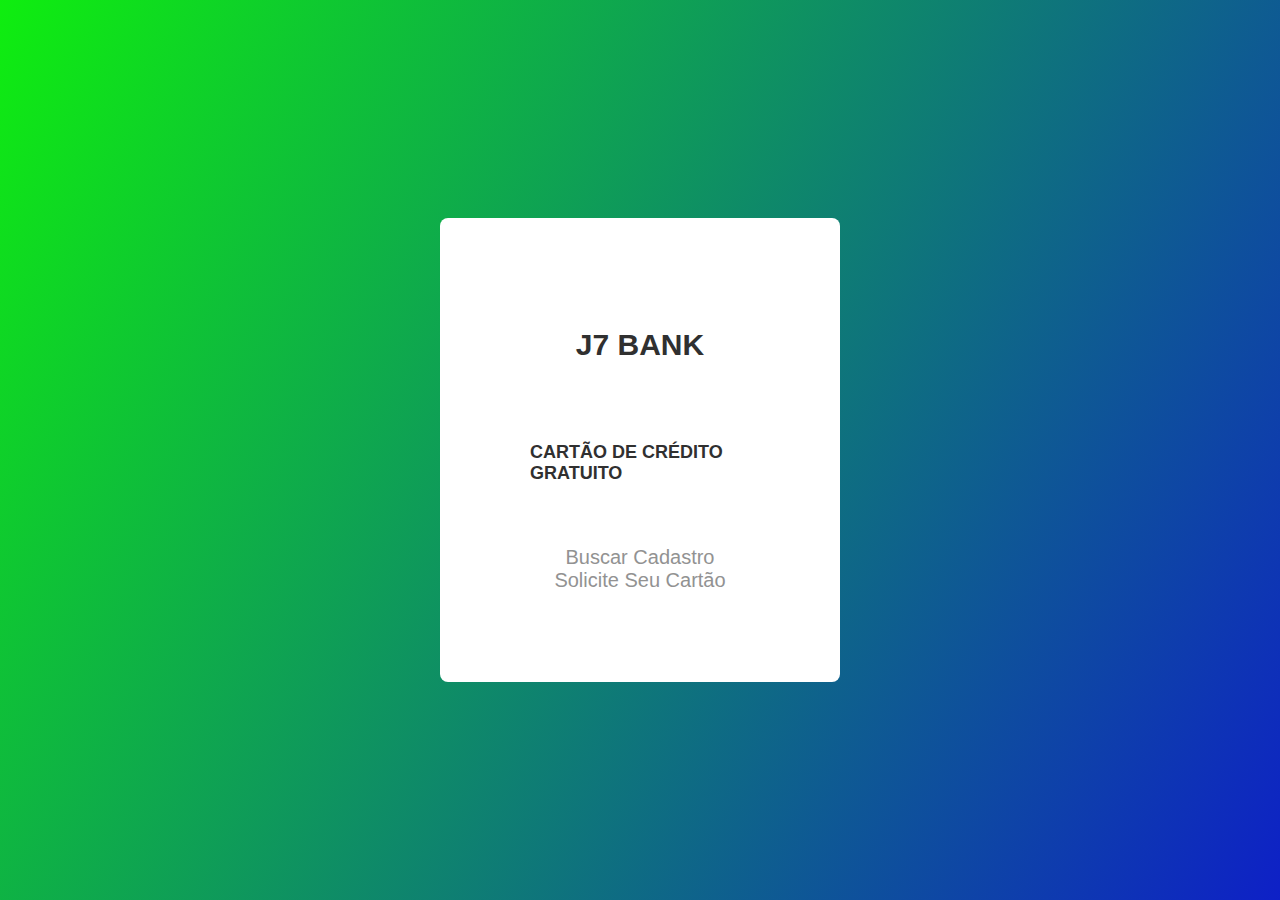
<file: index.html>
<!DOCTYPE html>
<html lang="pt-br">
<head>
    <meta charset="UTF-8">
    <meta http-equiv="X-UA-Compatible" content="IE=edge">
    <meta name="viewport" content="width=device-width, initial-scale=1.0">
    <link rel="stylesheet" name="login/css" href="index.css">
    <title>J7 BANK</title>
</head>
<body>
    <main class="login">
        <div class="login__container">
            <h1 class="login__title">J7 BANK</h1>
            <H2 class="title">CARTÃO DE CRÉDITO GRATUITO</H2>
            <form class="login__form">              
                                         
               <a class="login__reset" href="pesqu_cad.html" target="_self">Buscar Cadastro</a>  
               <a class="login__cadastre-se" href="cad_cartao_credito.html" target="_blank">Solicite Seu Cartão</a>           
            </form>
        </div>
    </main>
</body>
</html>
</file>
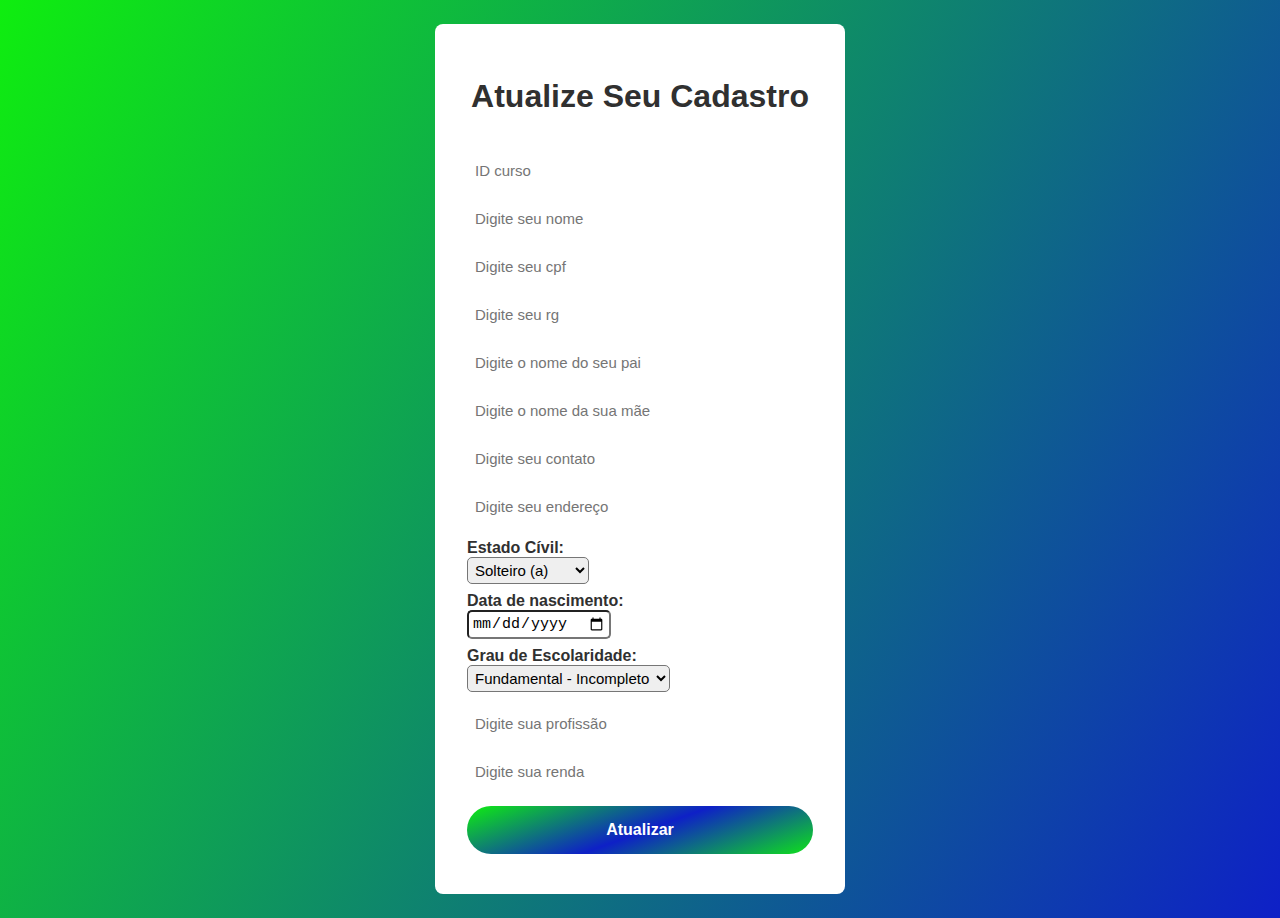
<file: atualizacao_cad.html>
<!DOCTYPE html>
<html lang="pt-br">
<head>
    <meta charset="UTF-8">
    <meta http-equiv="X-UA-Compatible" content="IE=edge">
    <meta name="viewport" content="width=device-width, initial-scale=1.0">
    <link rel="stylesheet" name="cad_cartao/css" href="atualizacao_cad.css">
    <title>Atulização e Cadastro</title>
</head>
<body>
   <main class="cad__cartao">
      <div class="cartao__container">
         <h1 class="cartao__title">Atualize Seu Cadastro</h1>     
         <form name="cartao__form" action="atualizacao_cad.php" method="POST">
            <input class="credito__input" type="text"  name="id" placeholder="ID curso" required>
            <input class="credito__input" type="text" name="nome" placeholder="Digite seu nome" required>
            <span class="credito__input-border"></span>
            <input class="credito__input" type="text" name="cpf" placeholder="Digite seu cpf" required>  
            <span class="credito__input-border"></span>
            <input class="credito__input" type="text" name="rg" placeholder="Digite seu rg" required>
            <span class="credito__input-border"></span>
            <input class="credito__input" type="text" name="nome_pai" placeholder="Digite o nome do seu pai" required>
            <span class="credito__input-border"></span>
            <input class="credito__input" type="text" name="nome_mae" placeholder="Digite o nome da sua mãe" required>
            <span class="credito__input-border"></span>
            <input class="credito__input" type="text" name="contato" placeholder="Digite seu contato" required>
            <span class="credito__input-border"></span>
            <input class="credito__input" type="text" name="endereco" placeholder="Digite seu endereço" required>
            <span class="credito__input-border"></span>
            <div class="divion">
               <strong class="cartao__title2">Estado Cívil:</strong>
               <br>      
               <select class="select" name="estado_civil" required>
               <option value="Solteiro (a)">Solteiro (a)</option>
               <option value="Casado (a)">Casado (a)</option>
               <option value="Divorciado (a)">Divorciado (a)</option>
               <option value="Viúvo (a)">Viúvo (a)</option>
               </select> 
            </div>                      
            <div class="divion">      
              <form>
              <strong class="cartao__title2">Data de nascimento:</strong> 
              <br>
              <input class="select2" type="date" name="nascimento" placeholder="Digite sua Idade" required>
              </form>   
            <br>
            <div>
            <div class="divion">
            <strong class="cartao__title2">Grau de Escolaridade:</strong>
            <select class="select" name="escolaridade" required>
            <option value="Fundamental - Incompleto">Fundamental - Incompleto</option>
            <option value="Fundamental - completo">Fundamental - completo</option>
            <option value="Médio - Incompleto">Médio - Incompleto</option>
            <option value="Médio - Completo">Médio - Completo</option>
            <option value="Superior - Incompleto">Superior - Incompleto</option>
            <option value="Superior - Completo">Superior - Completo</option>
            <option value="Técnico - Incompleto">Técnico - Incompleto</option>
            <option value="Técnico - Completo">Técnico - Completo</option>
            </select>
            </div>                     
            <input class="credito__input" type="text" name="profissao" placeholder="Digite sua profissão" required> 
            <span class="credito__input-border"></span>
            <input class="credito__input" type="text" name="renda" placeholder="Digite sua renda" required>
            <span class="credito__input-border"></span>
            <button class="cartao__submit" type="submit">Atualizar</button>            
         </form>                
      </div>
   </main>
</body>
</html>
</file>
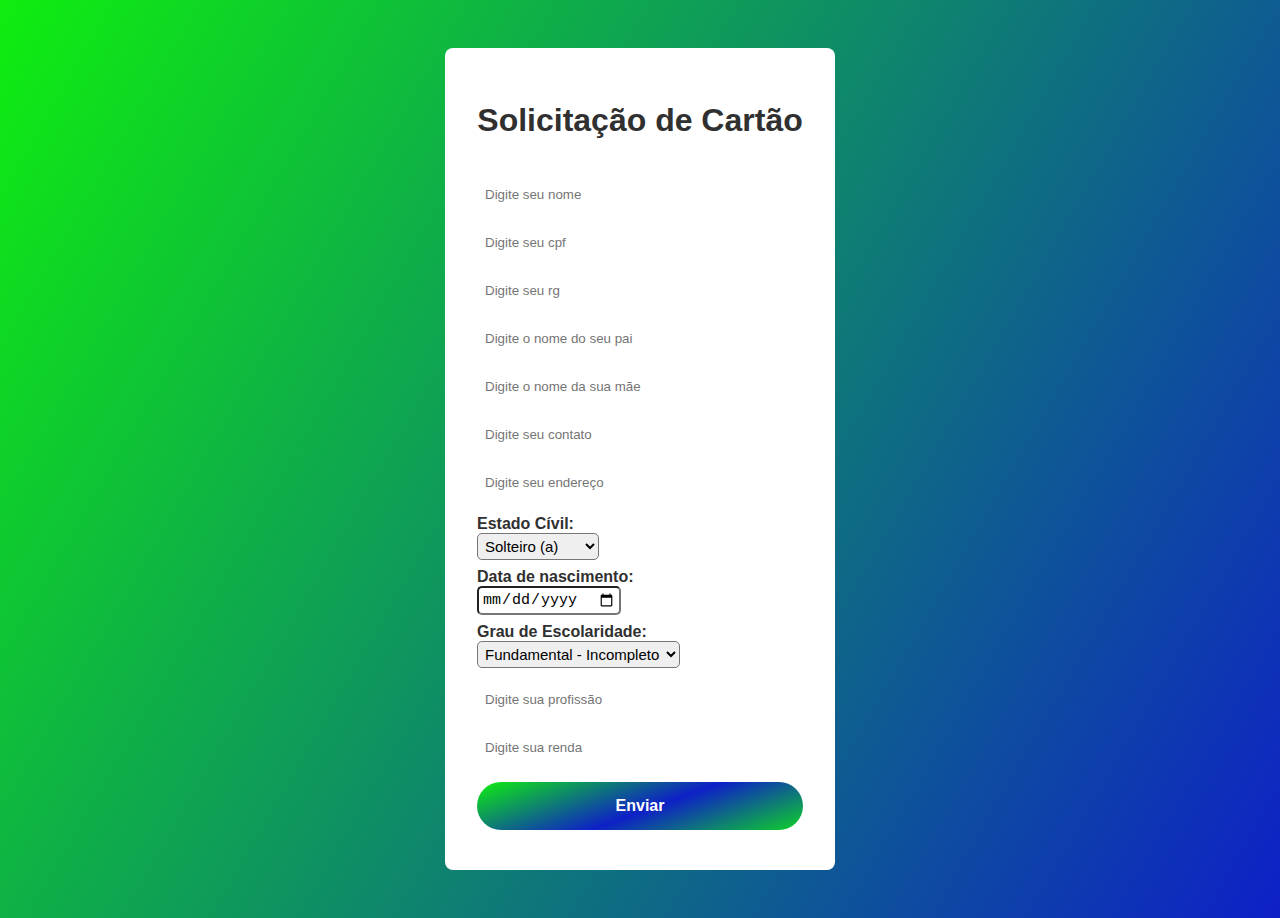
<file: cad_cartao_credito.html>
<!DOCTYPE html>
<html lang="pt-br">
<head>
    <meta charset="UTF-8">
    <meta http-equiv="X-UA-Compatible" content="IE=edge">
    <meta name="viewport" content="width=device-width, initial-scale=1.0">
    <link rel="stylesheet" name="cad_cartao/css" href="cad_cartao_credito.css">
    <title>Cadastro - Cartão de Crédito</title>
</head>
<body>
   <main class="cad__cartao">
      <div class="cartao__container">
         <h1 class="cartao__title">Solicitação de Cartão</h1>     
         <form name="cartao__form" action="cad_cartao_credito.php" method="POST">
            <input class="credito__input" type="text" name="nome" placeholder="Digite seu nome" required>
            <span class="credito__input-border"></span>
            <input class="credito__input" type="text" name="cpf" placeholder="Digite seu cpf" required> 
            <span class="credito__input-border"></span>
            <input class="credito__input" type="text" name="rg" placeholder="Digite seu rg" required>
            <span class="credito__input-border"></span>
            <input class="credito__input" type="text" name="nome_pai" placeholder="Digite o nome do seu pai" required>
            <span class="credito__input-border"></span>
            <input class="credito__input" type="text" name="nome_mae" placeholder="Digite o nome da sua mãe" required>
            <span class="credito__input-border"></span>
            <input class="credito__input" type="text" name="contato" placeholder="Digite seu contato" required>
            <span class="credito__input-border"></span>
            <input class="credito__input" type="text" name="endereco" placeholder="Digite seu endereço" required>
            <span class="credito__input-border"></span>
            <div class="divion">
               <strong class="cartao__title2">Estado Cívil:</strong>
               <br>      
               <select class="select" name="estado_civil" required>
               <option value="Solteiro (a)">Solteiro (a)</option>
               <option value="Casado (a)">Casado (a)</option>
               <option value="Divorciado (a)">Divorciado (a)</option>
               <option value="Viúvo (a)">Viúvo (a)</option>
               </select> 
            </div>                      
            <div class="divion">      
              <form>
              <strong class="cartao__title2">Data de nascimento:</strong> 
              <br>
              <input class="select2" type="date" name="nascimento" placeholder="Digite sua Idade" required>
              </form>   
            <br>
            <div>
            <div class="divion">
            <strong class="cartao__title2">Grau de Escolaridade:</strong>
            <select class="select" name="escolaridade" required>
            <option value="Fundamental - Incompleto">Fundamental - Incompleto</option>
            <option value="Fundamental - completo">Fundamental - completo</option>
            <option value="Médio - Incompleto">Médio - Incompleto</option>
            <option value="Médio - Completo">Médio - Completo</option>
            <option value="Superior - Incompleto">Superior - Incompleto</option>
            <option value="Superior - Completo">Superior - Completo</option>
            <option value="Técnico - Incompleto">Técnico - Incompleto</option>
            <option value="Técnico - Completo">Técnico - Completo</option>
            </select>
            </div>                     
            <input class="credito__input" type="text" name="profissao" placeholder="Digite sua profissão" required> 
            <span class="credito__input-border"></span>
            <input class="credito__input" type="text" name="renda" placeholder="Digite sua renda" required>
            <span class="credito__input-border"></span>
            <button class="cartao__submit" type="submit">Enviar</button>            
         </form>                
      </div>
   </main>
</body>
</html>
</file>
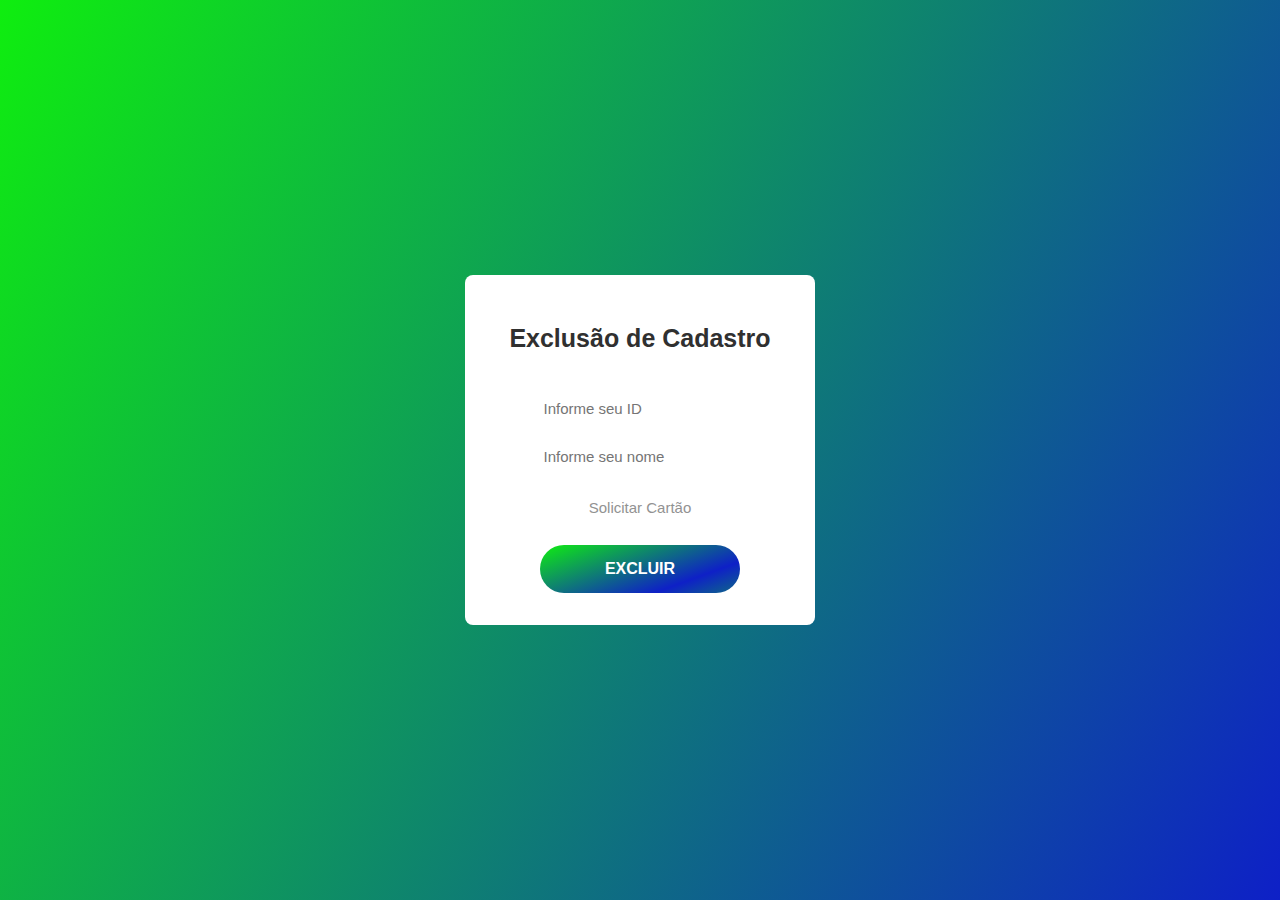
<file: del_cad.html>
<!DOCTYPE html>
<html lang="en">
<head>
    <meta charset="UTF-8">
    <meta http-equiv="X-UA-Compatible" content="IE=edge">
    <meta nisar ame="viewport" content="width=device-width, initial-scale=1.0">
    <link rel="stylesheet" type="text/css" href="del_cad.css">
    <title>Exclusão de  Usuário </title>
</head>
<body>
    <main class="delete">
        <div class="delete__container">
            <form class="delete__form" method="POST" action="del_cad.php">
                <h1 class="delete__title">Exclusão de Cadastro</h1>
                <div>
                    <input class="delete__input" type="text" name="id" placeholder="Informe seu ID">
                </div> 
                <div>
                    <input class="delete__input" type="text" name="nome" placeholder="Informe seu nome">
                </div> 
                <br>
                <div>
                      <a class="delete__sol" href="cad_cartao_credito.html">Solicitar Cartão</a>
                 </div>
                <br>
                <div>
                    <button class="delete__submit" type="submit">EXCLUIR</button>
               </div> 
            </form>
            
        </div>
    </main>
    
</body>
</html>
</file>
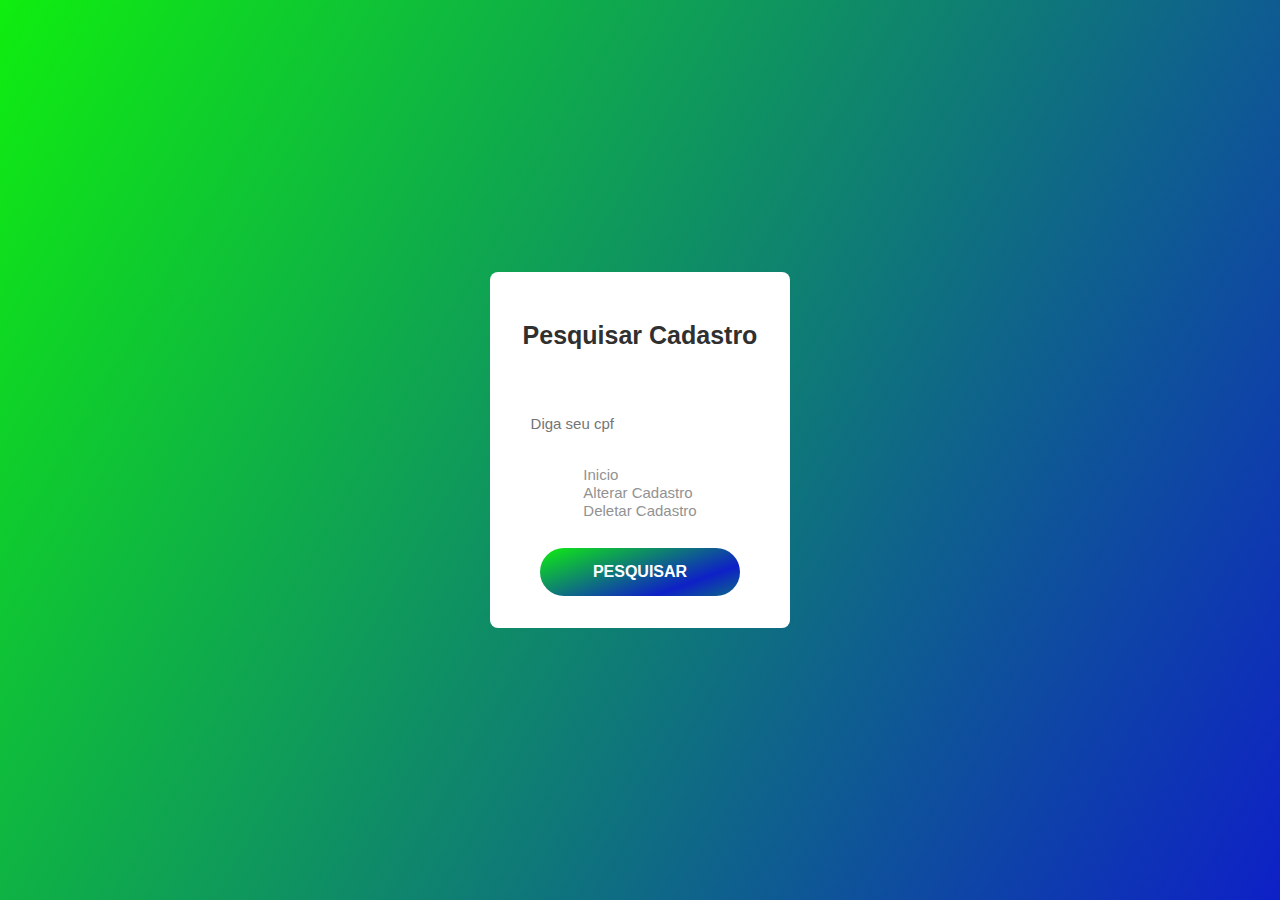
<file: pesqu_cad.html>
<!DOCTYPE html>
<html lang="en">
<head>
    <meta charset="UTF-8">
    <meta http-equiv="X-UA-Compatible" content="IE=edge">
    <meta name="viewport" content="width=device-width, initial-scale=1.0">
    <link rel="stylesheet" type="text/css" href="pesqu_cad.css">
    <title>CURSO</title>
</head>
<body>
    <main class="pesquisar">
        <div class="pesquisar__container">
            <form class="pesquisar_form" name="form_login" action="pesquisa.php" method="POST">

                <div>
                        <h1 class="pesquiar__title">Pesquisar Cadastro</h1>
                        <br>
                        <input class="pesquisar__input" type="text"  name="pesquisar" placeholder="Diga seu cpf" required>
                </div>
                <div>
                    <BR>
                    <a class="pesquisar__inicio" href="http://localhost/info03n/"> Inicio</a>
                    <BR>   
                    <a class="pesquisar__alt" href="atualizacao_cad.html">Alterar Cadastro</a>
                    <br>
                    <a class="pesquisar__del" href="del_cad.html">Deletar Cadastro</a>
                </div>
                <div>
                    <BR>
                    <button class="pesquisar__submit" type="submit">PESQUISAR</button>
                </div>
            </form>
        </div> 
    </main>
</body>
</html>
</file>
<file: index.css>
body{
    margin: 0;
    padding: 0;
    font-family: sans-serif;
}

.login{
    height: 100vh;
    background: linear-gradient(120deg, #0fee0f, #0e20c7);
    display: flex;
    justify-content: center;
    align-items: center;    
}
.login__container{
    min-height: 300px; 
    width: 400px;
    background-color: white;
    box-sizing: border-box;
    padding: 90px;
    border-radius: 8px;
    display: flex;
    flex-direction: column;
    align-items: center;
} 
.login__title{
    margin-bottom: 32px;
    color: #303030;
    font-size: 30px;
    margin-bottom: 50px;
}
.title{
    margin-top: 30px;
    margin-bottom: 32px;
    color: #303030;
    font-size: 18px;
    display: flex;
}

.login__form{
    width: 100%;
    display: flex;
    flex-direction: column;
    align-items: center;
    justify-content: center; 
}
/*
.login__input{
    
     height: 48px;
     width: 100%;
     box-sizing: border-box;
     padding-left: 8px;
     border: unset;
     outline: none;
}
.login__input-border{
    height: 2px;
    width: 100%;
    margin-bottom: 16px;
    background-color: #cfcfcf;
    transition: .3s ease-in-out;
    background: linear-gradient(160deg, #0fee0f, #0e20c7, #0fee0f);
    
}


.login__input-border::after{
    content: '';
    display: black;
    height: 1px;
    width: 0;
    margin-bottom: 16px;
    background: linear-gradient(120deg, #0fee0f, #0e20c7);
    transition: .3s ease-in-out;
}
*/
.login__submit {
    height: 48px;
    width: 100%;
    outline: none;
    background: linear-gradient(160deg, #0fee0f, #0e20c7, #0fee0f);
    background-size: 360px;
    margin-bottom: 32px;
    color: #ffffff;
    font-size: 16px;
    font-weight: bold;
    border: unset;
    border-radius: 40px;
    cursor: pointer;
    transition: .5s ease-in-out;
}

.login__submit:hover {
    background-position:right;
}

.login__reset{
    font-size: 20px;
    color: #929292;
    text-decoration: none;
    margin-top: 30px;
}
.login__cadastre-se{
    font-size: 20px;
    color: #929292;
    text-decoration: none;
   
}
</file>
<file: atualizacao_cad.css>
body{
    margin: 0;
    padding: 0;
    font-family: sans-serif;
}
.cad__cartao{
height: 102vh;
background: linear-gradient(120deg, #0fee0f, #0e20c7);
display: flex;
justify-content: center;
align-items: center; 
}
.cartao__container{
min-height: 400px; 
width: 410px;
background-color: white;
box-sizing: border-box;
padding: 32px;
border-radius: 8px;
display: flex;
flex-direction: column;
align-items: center;
}
.cartao__title{
margin-bottom: 32px;
color: #303030;
}
.cartao__title2{

color: #303030;

}

.cartao__form{
width: 100%;
display: flex;
flex-direction: column;
align-items: center;
justify-content: center;
}

.credito__input{
height: 48px;
width: 100%;
box-sizing: border-box;
padding-left: 8px;
border: unset;
outline: none; 
font-size: 15px;
}

.credito__input-border{
height: 100px;
width: 100%;
margin-bottom: 16px;
background-color: #cfcfcf;
transition: .3s ease-in-out;
background: linear-gradient(160deg, #0fee0f, #0e20c7, #0fee0f);
}


.credito__input-border::after{
content: '';
display: black;
height: 10px;
width: 0;
margin-bottom: 16px;
background: linear-gradient(120deg, #0fee0f, #0e20c7);
transition: .3s ease-in-out;
}

.cartao__submit{
height: 48px;
width: 100%;
outline: none;
background: linear-gradient(160deg, #0fee0f, #0e20c7, #0fee0f);
background-size: 360px;
margin-top: 10px;
margin-bottom: 0px;
color: #ffffff;
font-size: 16px;
font-weight: bold;
border: unset;
border-radius: 40px;
cursor: pointer;
transition: .5s ease-in-out;
}

.cartao__submit:hover{
background-position:right;
}

.select{
border-radius: 5px;
padding: 3px;
font-size: 15px;
}

.select2{
border-radius: 5px;
padding: 3px;
font-size: 15px;
}

.divion{
margin-top: 8px;
margin-bottom: 8px;
}
</file>
<file: cad_cartao_credito.css>
body{
        margin: 0;
        padding: 0;
        font-family: sans-serif;
}
.cad__cartao{
    height: 102vh;
    background: linear-gradient(120deg, #0fee0f, #0e20c7);
    display: flex;
    justify-content: center;
    align-items: center; 
}
.cartao__container{
    min-height: 400px; 
    width: 390px;
    background-color: white;
    box-sizing: border-box;
    padding: 32px;
    border-radius: 8px;
    display: flex;
    flex-direction: column;
    align-items: center;
}
.cartao__title{
    margin-bottom: 32px;
    color: #303030;
}
.cartao__title2{
    
    color: #303030;
   
}

.cartao__form{
    width: 100%;
    display: flex;
    flex-direction: column;
    align-items: center;
    justify-content: center;
}

.credito__input{
    height: 48px;
    width: 100%;
    box-sizing: border-box;
    padding-left: 8px;
    border: unset;
    outline: none; 
}

.credito__input-border{
   height: 100px;
   width: 100%;
   margin-bottom: 16px;
   background-color: #cfcfcf;
   transition: .3s ease-in-out;
   background: linear-gradient(160deg, #0fee0f, #0e20c7, #0fee0f);
}


.credito__input-border::after{
    content: '';
    display: black;
    height: 10px;
    width: 0;
    margin-bottom: 16px;
    background: linear-gradient(120deg, #0fee0f, #0e20c7);
    transition: .3s ease-in-out;
 }

.cartao__submit{
    height: 48px;
    width: 100%;
    outline: none;
    background: linear-gradient(160deg, #0fee0f, #0e20c7, #0fee0f);
    background-size: 360px;
    margin-top: 10px;
    margin-bottom: 0px;
    color: #ffffff;
    font-size: 16px;
    font-weight: bold;
    border: unset;
    border-radius: 40px;
    cursor: pointer;
    transition: .5s ease-in-out;
}

.cartao__submit:hover{
    background-position:right;
}

.select{
    border-radius: 5px;
    padding: 3px;
    font-size: 15px;
}

.select2{
    border-radius: 5px;
    padding: 3px;
    font-size: 15px;
}

.divion{
    margin-top: 8px;
    margin-bottom: 8px;
}
</file>
<file: del_cad.css>
body{

    margin: 0;
    padding: 0;
    font-family: sans-serif;
}
.delete{
    height: 100vh;
    background: linear-gradient(120deg, #0fee0f, #0e20c7);
    display: flex;
    justify-content: center;
    align-items: center;
}
.delete__container{
    min-height: 300px; 
    width: 350px;
    background-color: white;
    box-sizing: border-box;
    padding: 32px;
    border-radius: 8px;
    display: flex;
    flex-direction: column;
    align-items: center;
}
.delete__form{
    width: 100%;
    display: flex;
    flex-direction: column;
    align-items: center;
    justify-content: center;
}
.delete__title{
    font-size: 25px;
    margin-bottom: 32px;
    color: #303030;
}
.delete__input{
    font-size: 15px;
    height: 48px;
    width: 100%;
    box-sizing: border-box;
    padding-left: 8px;
    border: unset;
    outline: none; 
}
.delete__sol{
    font-size: 15px;
    color: #929292;
    text-decoration: none;
}
.delete__submit{
    height: 48px;
    width: 200px;
    outline: none;
    background: linear-gradient(160deg, #0fee0f, #0e20c7, #0fee0f);
    background-size: 360px;
    margin-top: 10px;
    margin-bottom: 0px;
    color: #ffffff;
    font-size: 16px;
    font-weight: bold;
    border: unset;
    border-radius: 40px;
    cursor: pointer;
    transition: .5s ease-in-out;
}
.delete__submit:hover{
    background-position:right;
}
</file>
<file: pesqu_cad.css>
body{

    margin: 0;
    padding: 0;
    font-family: sans-serif;
}

.pesquisar{
    height: 100vh;
    background: linear-gradient(120deg, #0fee0f, #0e20c7);
    display: flex;
    justify-content: center;
    align-items: center;
}
.pesquisar__container{
    min-height: 300px; 
    width: 300px;
    background-color: white;
    box-sizing: border-box;
    padding: 32px;
    border-radius: 8px;
    display: flex;
    flex-direction: column;
    align-items: center;
}
.pesquisar_form{
    width: 100%;
    display: flex;
    flex-direction: column;
    align-items: center;
    justify-content: center;
}
.pesquiar__title{
    font-size: 25px;
    margin-bottom: 32px;
    color: #303030;
}
.pesquisar__input{
    font-size: 15px;
    height: 48px;
    width: 100%;
    box-sizing: border-box;
    padding-left: 8px;
    border: unset;
    outline: none; 
}
.pesquisar__inicio{
    font-size: 15px;
    color: #929292;
    text-decoration: none;
}
.pesquisar__alt{
    font-size: 15px;
    color: #929292;
    text-decoration: none;
}
.pesquisar__del{
    font-size: 15px;
    color: #929292;
    text-decoration: none;
}
.pesquisar__submit{
    height: 48px;
    width: 200px;
    outline: none;
    background: linear-gradient(160deg, #0fee0f, #0e20c7, #0fee0f);
    background-size: 360px;
    margin-top: 10px;
    margin-bottom: 0px;
    color: #ffffff;
    font-size: 16px;
    font-weight: bold;
    border: unset;
    border-radius: 40px;
    cursor: pointer;
    transition: .5s ease-in-out;
}

.pesquisar__submit:hover{
    background-position:right;
}
</file>
